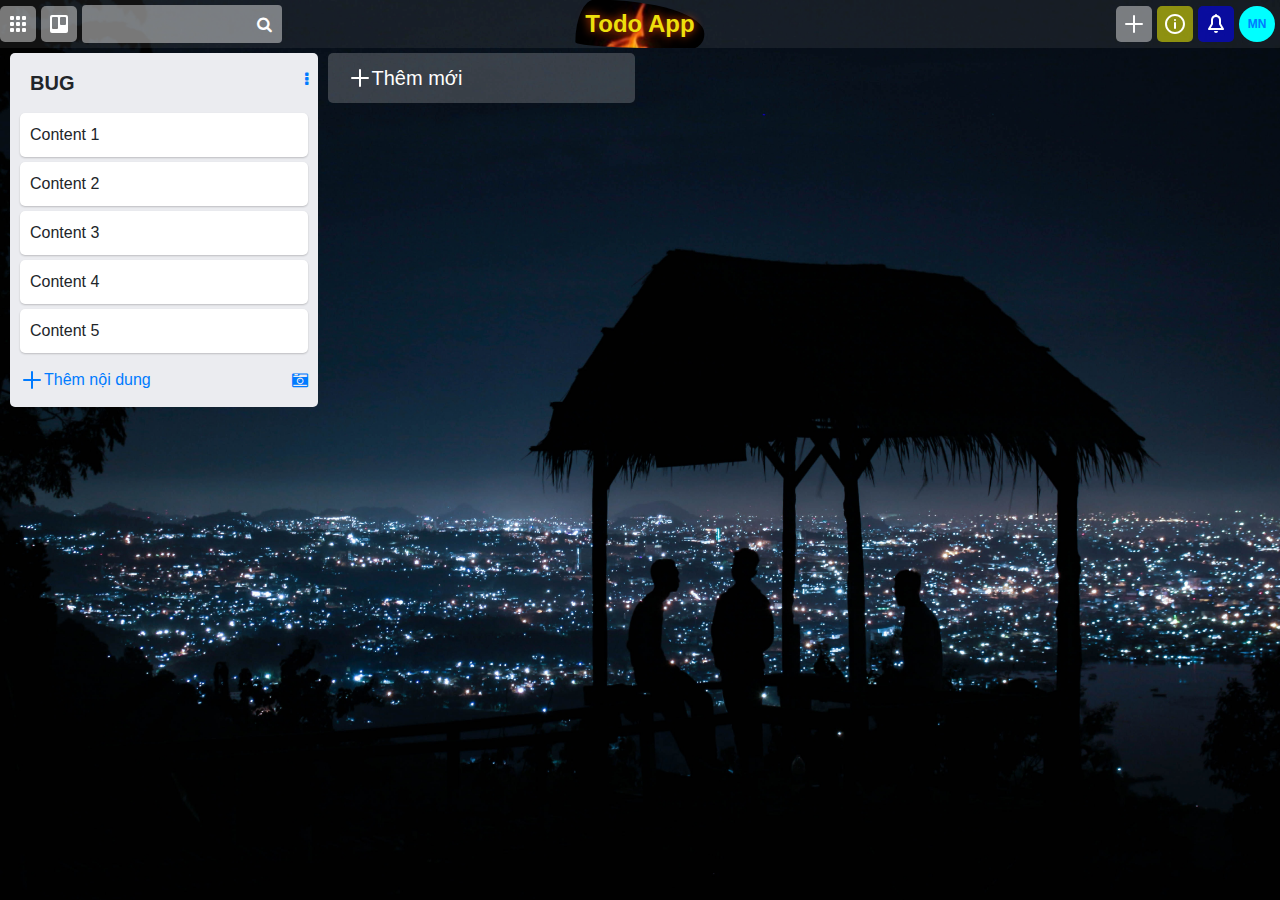
<file: index.html>
<!doctype html>
<html lang="en">

<head>
  <title>App Trello</title>
  <!-- Required meta tags -->
  <meta charset="utf-8">
  <meta name="viewport" content="width=device-width, initial-scale=1, shrink-to-fit=no">

  <!-- Bootstrap CSS -->
  <link rel="stylesheet" href="https://maxcdn.bootstrapcdn.com/font-awesome/4.7.0/css/font-awesome.min.css">
  <link rel="stylesheet" href="https://stackpath.bootstrapcdn.com/bootstrap/4.3.1/css/bootstrap.min.css"
    integrity="sha384-ggOyR0iXCbMQv3Xipma34MD+dH/1fQ784/j6cY/iJTQUOhcWr7x9JvoRxT2MZw1T" crossorigin="anonymous">
  <link rel="stylesheet" href="css/main.css">
</head>

<body>
  <section class="wrapper">
    <div class="todo">
      <div class="todo__header">
        <a href="#">
          <span>
            <svg width="24" height="24" role="presentation" focusable="false" viewBox="0 0 24 24">
              <path fill-rule="evenodd" clip-rule="evenodd"
                d="M4 5a1 1 0 011-1h2a1 1 0 011 1v2a1 1 0 01-1 1H5a1 1 0 01-1-1V5zm0 6a1 1 0 011-1h2a1 1 0 011 1v2a1 1 0 01-1 1H5a1 1 0 01-1-1v-2zm7-7a1 1 0 00-1 1v2a1 1 0 001 1h2a1 1 0 001-1V5a1 1 0 00-1-1h-2zm-1 7a1 1 0 011-1h2a1 1 0 011 1v2a1 1 0 01-1 1h-2a1 1 0 01-1-1v-2zm7-7a1 1 0 00-1 1v2a1 1 0 001 1h2a1 1 0 001-1V5a1 1 0 00-1-1h-2zm-1 7a1 1 0 011-1h2a1 1 0 011 1v2a1 1 0 01-1 1h-2a1 1 0 01-1-1v-2zM5 16a1 1 0 00-1 1v2a1 1 0 001 1h2a1 1 0 001-1v-2a1 1 0 00-1-1H5zm5 1a1 1 0 011-1h2a1 1 0 011 1v2a1 1 0 01-1 1h-2a1 1 0 01-1-1v-2zm7-1a1 1 0 00-1 1v2a1 1 0 001 1h2a1 1 0 001-1v-2a1 1 0 00-1-1h-2z"
                fill="currentColor"></path>
            </svg>
          </span>
        </a>
        <a href="#">
          <span>
            <svg width="24" height="24" role="presentation" focusable="false" viewBox="0 0 24 24">
              <path fill-rule="evenodd" clip-rule="evenodd"
                d="M3 5a2 2 0 012-2h14a2 2 0 012 2v14a2 2 0 01-2 2H5a2 2 0 01-2-2V5zm2 1a1 1 0 011-1h4a1 1 0 011 1v10a1 1 0 01-1 1H6a1 1 0 01-1-1V6zm9-1a1 1 0 00-1 1v6a1 1 0 001 1h4a1 1 0 001-1V6a1 1 0 00-1-1h-4z"
                fill="currentColor"></path>
            </svg>
          </span>
        </a>
        <div class="box-search">
          <div class="form-group">
            <input type="text" class="form-control" name="" id="" aria-describedby="helpId" placeholder="">
            <span class="fa fa-search icon-search"></span>
          </div>
        </div>

        <div class="todo__header-logo">
          <h5>Todo App</h5>
        </div>

        <a href="#" class="todo__header-right">
          <span>
            <svg width="24" height="24" role="presentation" focusable="false" viewBox="0 0 24 24">
              <path d="M12 3a1 1 0 00-1 1v7H4a1 1 0 100 2h7v7a1 1 0 102 0v-7h7a1 1 0 100-2h-7V4a1 1 0 00-1-1z"
                fill="currentColor"></path>
            </svg>
          </span>
        </a>
        <a href="#" class="icon-info">
          <span>
            <svg width="24" height="24" role="presentation" focusable="false" viewBox="0 0 24 24">
              <path fill-rule="evenodd" clip-rule="evenodd"
                d="M12 20a8 8 0 100-16 8 8 0 000 16zm0 2c5.523 0 10-4.477 10-10S17.523 2 12 2 2 6.477 2 12s4.477 10 10 10z"
                fill="currentColor"></path>
              <path d="M11 11a1 1 0 112 0v5a1 1 0 11-2 0v-5zm2-3a1 1 0 11-2 0 1 1 0 012 0z" fill="currentColor"></path>
            </svg>
          </span>
        </a>
        <a href="#" class="icon-notification">
          <span>
            <svg width="24" height="24" role="presentation" focusable="false" viewBox="0 0 24 24">
              <path fill-rule="evenodd" clip-rule="evenodd"
                d="M12 2a1 1 0 00-1 1v.078a4.687 4.687 0 00-1.867.715 4.51 4.51 0 00-1.527 1.76 5.914 5.914 0 00-.53 1.658A5.908 5.908 0 007 7.972V8h1-1v3.723l-2.857 4.762A1 1 0 005 18h14a1 1 0 00.858-1.515L17 11.723V8h-1l1-.001v-.027a2.613 2.613 0 00-.01-.215 5.901 5.901 0 00-.066-.546 5.913 5.913 0 00-.53-1.658 4.51 4.51 0 00-1.527-1.76A4.687 4.687 0 0013 3.078V3a1 1 0 00-1-1zM9 7.988V12a1 1 0 01-.143.514L6.767 16h10.467l-2.092-3.486A1 1 0 0115 12V7.988l-.005-.089a3.903 3.903 0 00-.044-.36 3.92 3.92 0 00-.345-1.092 2.512 2.512 0 00-.848-.99C13.378 5.203 12.825 5 12 5s-1.377.203-1.758.457a2.512 2.512 0 00-.848.99A3.918 3.918 0 009.05 7.54a3.911 3.911 0 00-.05.45zM14 19a2 2 0 11-4 0h4z"
                fill="currentColor"></path>
            </svg>
          </span>
        </a>
        <a href="#" class="icon-user">
            <b>MN</b>
        </a>

      </div>
      <div class="todo__container">
        <div class="row todo__row js-todo-row">
          <div class="todo__col">
            <div class="todo__status">
              <div class="todo__title">
                <span>BUG</span>
                <a href="#" class="status-options">
                  <i class="fa fa-ellipsis-v" aria-hidden="true"></i>
                </a>
              </div>
              <div class="todo__body js-todo-body">
                <div>
                  <div class="todo__item js-todo__item">
                    Content 1
                  </div>
                </div>
                <div>
                  <div class="todo__item js-todo__item">
                    Content 2
                  </div>
                </div>
                <div>
                  <div class="todo__item js-todo__item">
                    Content 3
                  </div>
                </div>
                <div>
                  <div class="todo__item js-todo__item">
                    Content 4
                  </div>
                </div>
                <div>
                  <div class="todo__item js-todo__item">
                    Content 5
                  </div>
                </div>
              </div>
              <div class="todo__status-bottom js-add-content">
                <a href="#">
                  <svg width="24" height="24" role="presentation" focusable="false" viewBox="0 0 24 24">
                    <path d="M12 3a1 1 0 00-1 1v7H4a1 1 0 100 2h7v7a1 1 0 102 0v-7h7a1 1 0 100-2h-7V4a1 1 0 00-1-1z" fill="currentColor"></path>
                  </svg>
                  <span>Thêm nội dung</span>
                  <i class="fa fa-camera-retro" aria-hidden="true"></i>
                </a>
              </div>
            </div>
          </div>
          <div class="col col-3">
            <div class="todo__add-status js-add-status">
              <a href="#">
                <svg width="24" height="24" role="presentation" focusable="false" viewBox="0 0 24 24">
                  <path d="M12 3a1 1 0 00-1 1v7H4a1 1 0 100 2h7v7a1 1 0 102 0v-7h7a1 1 0 100-2h-7V4a1 1 0 00-1-1z" fill="currentColor"></path>
                </svg>
                <span>Thêm mới</span>
              </a>
            </div>  
          </div>
        </div>
      </div>
    </div>
  </section>

  <!-- Optional JavaScript -->
  <!-- jQuery first, then Popper.js, then Bootstrap JS -->
  <script src="https://code.jquery.com/jquery-3.3.1.slim.min.js"
    integrity="sha384-q8i/X+965DzO0rT7abK41JStQIAqVgRVzpbzo5smXKp4YfRvH+8abtTE1Pi6jizo"
    crossorigin="anonymous"></script>
  <script src="https://cdnjs.cloudflare.com/ajax/libs/popper.js/1.14.7/umd/popper.min.js"
    integrity="sha384-UO2eT0CpHqdSJQ6hJty5KVphtPhzWj9WO1clHTMGa3JDZwrnQq4sF86dIHNDz0W1"
    crossorigin="anonymous"></script>
  <script src="https://stackpath.bootstrapcdn.com/bootstrap/4.3.1/js/bootstrap.min.js"
    integrity="sha384-JjSmVgyd0p3pXB1rRibZUAYoIIy6OrQ6VrjIEaFf/nJGzIxFDsf4x0xIM+B07jRM"
    crossorigin="anonymous"></script>
    <script src="asset/scripts/jquery.min.js"></script>
    <script src="asset/scripts/jquery.dad.js"></script>
    <script src="js/app.js"></script>
</body>

</html>
</file>
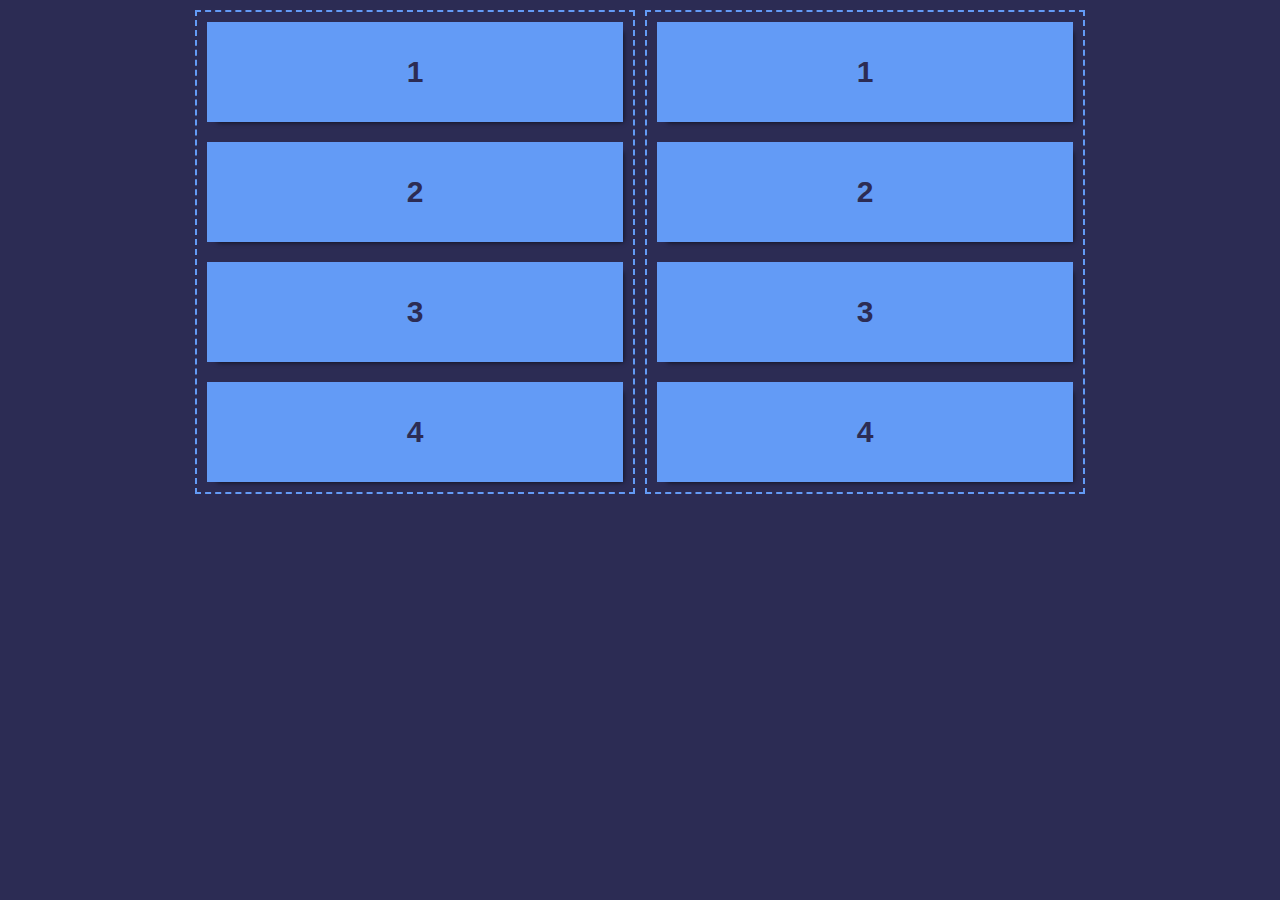
<file: demo-drag.html>
<!DOCTYPE html>
<html lang="en">

<head>
  <meta charset="UTF-8">
  <meta name="viewport" content="width=device-width, initial-scale=1.0">
  <title>Document</title>
  <link rel="stylesheet" href="asset/styles/reset.css">
  <link rel="stylesheet" href="asset/styles/bootstrap.css">
  <link rel="stylesheet" href="asset/styles/demo.css">
</head>

<body>
  <div class="container">
    <div class="row">
      <div class="col-xs-6">
        <div class="row area-3 area area-flex dad-droppable">
          <div>
            <div class="item"><span>1</span></div>
          </div>
          <div>
            <div class="item"><span>2</span></div>
          </div>
          <div>
            <div class="item"><span>3</span></div>
          </div>
          <div>
            <div class="item"><span>4</span></div>
          </div>
        </div>
      </div>
      <div class="col-xs-6">
        <div class="row area-3 area area-flex dad-droppable">
          <div>
            <div class="item"><span>1</span></div>
          </div>
          <div>
            <div class="item"><span>2</span></div>
          </div>
          <div>
            <div class="item"><span>3</span></div>
          </div>
          <div>
            <div class="item"><span>4</span></div>
          </div>
        </div>
      </div>
    </div>
  </div>
  <script src="asset/scripts/jquery.min.js"></script>
  <script src="asset/scripts/jquery.dad.js"></script>
  <script>
    $(function () {
      // Dropzone example
      var droppable = $(".dad-droppable").dad({
        placeholderTarget: ".item"
      });
    });
  </script>
</body>

</html>
</file>
<file: css/main.css>
* {
  margin: 0;
  padding: 0;
  box-sizing: border-box;
}

body {
  min-height: 100vh;
  width: 100%;
}

.wrapper {
  width: 100%;
  height: 100vh;
  overflow: hidden;
}

.todo {
  width: 100%;
  height: 100%;
  background: url(./../img/bg.jpg) no-repeat;
  background-size: cover;
}
.todo__header {
  position: relative;
  display: flex;
  align-items: center;
  padding: 5px 0;
  background: rgba(122, 122, 122, 0.15);
  overflow: hidden;
}
.todo__header a {
  padding: 0.375rem;
  background-color: rgba(222, 222, 222, 0.5);
  margin-right: 5px;
  border-radius: 5px;
  font-size: 14px;
  text-decoration: none;
}
.todo__header a:hover {
  background-color: rgba(222, 222, 222, 0.3);
}
.todo__header svg {
  color: #ffffff;
  font-weight: bold;
}
.todo__header-right {
  margin-left: auto;
}
.todo__header-logo {
  position: absolute;
  top: 50%;
  left: 50%;
  transform: translate(-50%, -50%);
}
.todo__header-logo h5 {
  margin: 0;
  font-size: 24px;
  font-weight: bold;
  color: #eedf0c;
  text-shadow: 0 0 10px #e94707;
}
.todo__header-logo h5::before {
  content: "";
  position: absolute;
  top: -10px;
  right: -10px;
  bottom: -10px;
  left: -10px;
  z-index: -1;
  background: url(./../img/3.jpg);
  -webkit-background-position: 50%;
  animation: go 3s linear infinite;
  border-radius: 15% 85% 10% 90%/87% 70% 30% 13%;
}
.todo__container {
  padding-left: 20px;
  padding-right: 20px;
  margin-top: 5px;
  overflow-x: scroll;
  height: calc(100% - 50px);
}
.todo__row {
  flex-wrap: nowrap;
}
.todo__row .col {
  padding-left: 5px;
  padding-right: 5px;
}
.todo__col {
  flex: 0 0 25%;
  max-width: 25%;
  padding-left: 5px;
  padding-right: 5px;
}
.todo__status {
  width: 100%;
  background: #ebecf0;
  padding: 15px 10px;
  border-radius: 5px;
}
.todo__status-bottom {
  padding-top: 10px;
}
.todo__status-bottom a {
  display: flex;
  align-items: center;
  text-decoration: none;
}
.todo__status-bottom a i.fa {
  margin-left: auto;
}
.todo__title {
  display: flex;
  justify-content: space-between;
  padding-left: 10px;
}
.todo__title span {
  font-weight: 600;
  font-size: 20px;
  margin-bottom: 15px;
}
.todo__item {
  background-color: #ffffff;
  padding: 10px;
  border-radius: 5px;
  margin-bottom: 5px;
  border: 0px solid rgba(123, 123, 123, 0.498039);
  box-shadow: rgba(0, 0, 0, 0.2) 0px 1px 2px 0px;
  cursor: pointer;
}
.todo__add-status {
  padding: 10px 20px;
  background-color: rgba(255, 255, 255, 0.2);
  border-radius: 5px;
}
.todo__add-status a {
  color: #ffffff;
  display: flex;
  align-items: center;
}
.todo__add-status a span {
  font-size: 20px;
}
.todo__add-status:hover {
  background-color: rgba(255, 255, 255, 0.5);
}
.todo .box-search {
  position: relative;
}
.todo .box-search .form-group {
  margin-bottom: 0;
}
.todo .box-search .form-group input {
  background-color: rgba(222, 222, 222, 0.5);
  width: 200px;
  transition: width 0.5s;
  border: none;
  outline: none;
  color: #ffffff;
  cursor: wait;
}
.todo .box-search .form-group input:focus {
  width: 300px;
}
.todo .box-search .form-group input:focus ~ .icon-search {
  color: black;
}
.todo .box-search .icon-search {
  position: absolute;
  top: 50%;
  transform: translateY(-50%);
  right: 10px;
  color: #ffffff;
}
.todo .icon-notification {
  background-color: rgba(0, 0, 255, 0.562);
}
.todo .icon-info {
  background-color: rgba(255, 255, 0, 0.514);
}
.todo .icon-user {
  width: 36px;
  height: 36px;
  border-radius: 50%;
  display: flex;
  justify-content: center;
  align-items: center;
  background-color: aqua;
}
.todo .icon-user b {
  font-size: 12px;
}

@keyframes go {
  0% {
    background-position-y: 500px;
    border-radius: 30% 70% 70% 30%/30% 30% 70% 70%;
  }
  25% {
    border-radius: 58% 42% 75% 25%/76% 46% 54% 24%;
  }
  50% {
    border-radius: 50% 50% 33% 67%/55% 27% 73% 45%;
  }
  100% {
    background-position-y: -100px;
    border-radius: 33% 67% 58% 42%/63% 68% 32% 37%;
  }
}

/*# sourceMappingURL=main.css.map */
</file>
<file: asset/styles/demo.css>
body {
  font-family: Source Sans Pro, Helvetica Neue, Arial, sans-serif;
  font-weight: 100;
  background: #2c2c54;
  overflow-x: hidden;
}

h1,
h2 {
  font-weight: 100;
}

strong,
h3 {
  font-weight: 300;
}

h2 {
  font-size: 30px;
  padding: 120px 0 20px 0;
  color: #639bf6;
}

h3 {
  padding: 60px 0 20px 0;
  color: #639bf6;
}

h3 small {
  color: #639bf6;
  font-weight: 100;
}

#dad-logo {
  display: flex;
  flex-direction: row;
  background: none !important;
  margin-bottom: 50px;
  width: 500px;
  max-width: 75%;
  align-self: center;
}

#dad-logo > div {
  width: 100%;
}

#dad-logo img {
  max-width: 100%;
  display: block;
  margin: 0 auto;
}

.clearfix:after {
  content: "";
  display: block;
  clear: both;
}

.cover {
  display: flex;
  flex-direction: column;
  align-content: center;
  justify-content: center;
  height: 100vh;
  width: 100%;
}

.cover-title {
  color: #639bf6;
  padding: 10px;
}

.button {
  border: 4px solid #639bf6;
  padding: 10px;
  display: block;
  float: left;
  color: #639bf6;
  font-weight: bold;
  cursor: pointer;
  text-align: center;
}

.button.active {
  background: #639bf6;
  color: #2c2c54;
}

.button.add-child {
  border-right-width: 2px;
}

.button.remove-child {
  border-left-width: 2px;
}

/* dad common demo styles */
.container {
  max-width: 900px;
}

.area .item {
  position: relative;
  font-family: "Arial", sans-serif;
  align-content: center;
  justify-content: center;
  height: 100px;
  width: 100%;
  font-size: 30px;
  font-weight: bold;
  background: #639bf6;
  color: #2c2c54;
  box-shadow: 5px 5px 5px -5px rgba(0, 0, 0, 0.8);
}

/* non bootstrap style*/
.area:not(.bootstrap) {
  margin: 10px -10px;
}

.area:not(.bootstrap) > div {
  padding: 10px;
}

@media only screen and (max-width: 600px) {
  .button {
    width: 50%;
  }
}

/* bootstrap style */
.area.bootstrap [class*="col-"] {
  margin-bottom: 20px;
}

/* dad draggable demo */
.area span:not(.draggable) {
  display: inline-block;
  position: absolute;
  top: 50%;
  left: 50%;
  transform: translate(-50%, -50%);
  text-align: center;
}

.area span.draggable {
  text-align: center;
  display: block;
  width: 100%;
  background: #639bf6;
  color: #2c2c54;
  margin-bottom: 5px;
}

/* demo multiline */
.area-flex {
  display: flex;
  flex-direction: row;
  flex-wrap: wrap;
}

.area-flex > div {
  width: 25%;
  flex-wrap: wrap;
}

/* demo horizontal scroll */
#dad-horizontal {
  overflow-x: auto;
  white-space: nowrap;
}

#dad-horizontal > div {
  display: inline-block;
}

#dad-horizontal .item {
  width: 200px;
}

/* demo vertical scroll */
#dad-vertical {
  max-height: 200px;
  overflow-y: auto;
}

#dad-vertical > div {
  display: block;
}

#dad-vertical .item {
  width: 100%;
}

/* demo togglable */
#dad-togglable {
  transition: all 0.5s;
}

#dad-togglable[data-dad-active="false"] {
  opacity: 0.5;
}

/* demo dropzone*/
.dropzones .dad-droppable > div {
  width: 50%;
}

.dad-droppable {
  border: 2px dashed #639bf6;
  min-height: 124px;
}

.area-1 {
  justify-content: center;
}

.area-1 .item {
  width: 100%;
  background-color: #ea8685;
}

.area-3 > div {
  width: 100%;
}

.area-1:before {
  content: "Drop here to delete";
  font-family: Source Sans Pro, Helvetica Neue, Arial, sans-serif;
  position: absolute;
  color: #639bf6;
  top: 50%;
  left: 50%;
  transform: translate(-50%, -50%);
}

/* footer section */
footer {
  background: #18182b;
  text-align: center;
  color: #639bf6;
  padding: 30px 10px;
  margin-top: 40px;
  font-size: 18px;
}

footer a {
  color: #639bf6;
}

footer a:hover {
  text-decoration: none;
  color: #639bf6;
}

/* custom dad class */
.dad-placeholder {
  border: 4px dashed #639bf6;
}

.area-1 .dad-placeholder {
  border: none;
}
</file>
